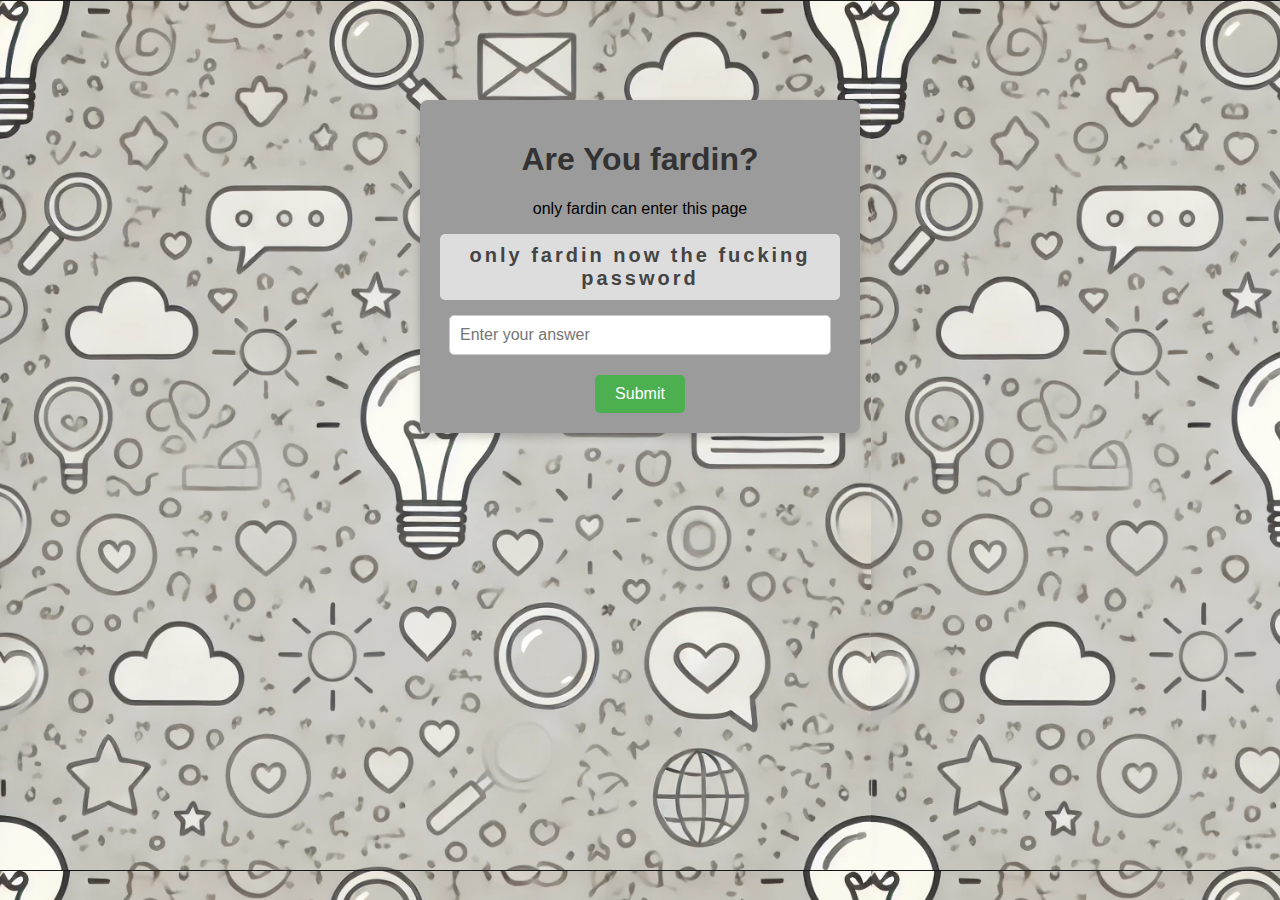
<file: index.html>
<!DOCTYPE html>
<html lang="en">
<head>
    <meta charset="UTF-8">
    <meta name="viewport" content="width=device-width, initial-scale=1.0">
    <title>Are You fardin?</title>
    <style>
        body {
            font-family: Arial, sans-serif;
            text-align: center;
            margin: 0;
            padding: 0;
            background-color: #f3f3f3;
        }
        .container {
            margin: 100px auto;
            padding: 20px;
            max-width: 400px;
            background: rgb(155, 155, 155);
            box-shadow: 0 4px 8px rgba(0, 0, 0, 0.2);
            border-radius: 8px;
        }
        h1 {
            color: #333;
        }
        .captcha {
            margin: 15px 0;
            font-size: 20px;
            letter-spacing: 3px;
            font-weight: bold;
            color: #444;
            background-color: #ddd;
            padding: 10px;
            border-radius: 5px;
        }
        input[type="text"] {
            padding: 10px;
            width: 90%;
            border: 1px solid #ccc;
            border-radius: 5px;
            font-size: 16px;
            margin-bottom: 20px;
        }
        button {
            padding: 10px 20px;
            font-size: 16px;
            border: none;
            border-radius: 5px;
            background-color: #4caf50;
            color: white;
            cursor: pointer;
        }
        button:hover {
            background-color: #45a049;
        }
        #result {
            color: red;
            font-weight: bold;
            display: none;
        }
    </style>
</head>
<body background="back.png">
    <div class="container">
        <h1>Are You fardin?</h1>
        <p>only fardin can enter this page</p>
        <div class="captcha">only fardin now the fucking password</div>
        <form id="captchaForm">
            <input type="text" id="captchaInput" placeholder="Enter your answer" required>
            <button type="submit">Submit</button>
        </form>
        <p id="result">you are not fardin ya sharmota</p>
    </div>
    <script>
        const form = document.getElementById('captchaForm');
        const input = document.getElementById('captchaInput');
        const result = document.getElementById('result');

        form.addEventListener('submit', function(event) {
            event.preventDefault(); // Prevent form submission
            if (input.value.trim() === 'fardin ass is so big') {
                // Redirect to the next page
                window.location.href = 'https://yahyamohame.github.io/fuckfardinass/fardin.html'; // Replace with your target page
            } else {
                result.style.display = 'block'; // Show the error message
                input.value = ''; // Clear the input
            }
        });
    </script>
</body>
</html>
</file>
